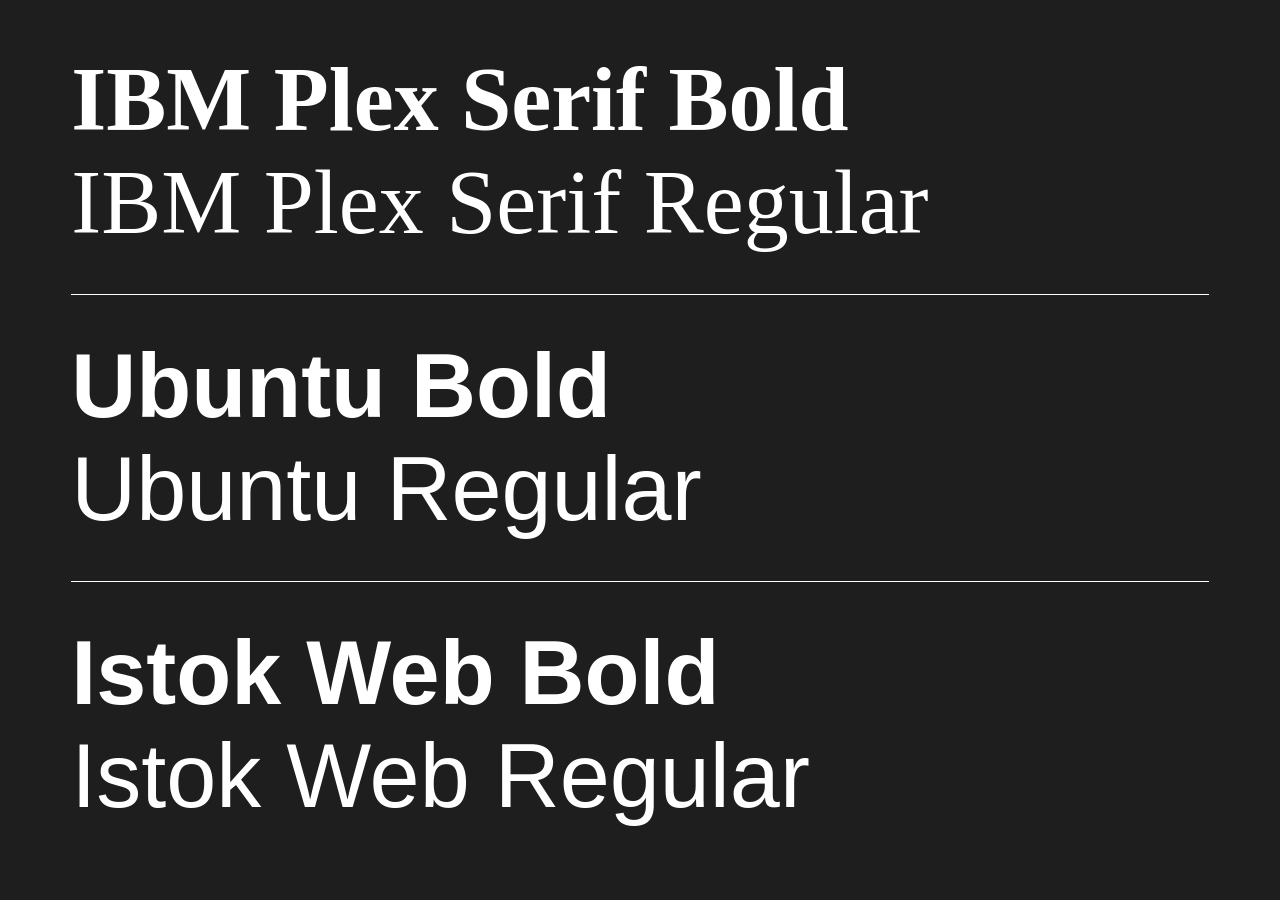
<file: 3/index.html>
<!DOCTYPE html>
<html lang="en">
<head>
  <meta charset="UTF-8">
  <meta name="viewport" content="width=device-width, initial-scale=1.0">
  <meta http-equiv="X-UA-Compatible" content="ie=edge">
  <title>Шрифты</title>
  <link rel="stylesheet" href="https://code.s3.yandex.net/web-code/normalize.css">
  <link rel="stylesheet" href="css/fonts.css">
  <link rel="stylesheet" href="css/style.css">
</head>
<body class="root">
  <div class="font-container font-container_font_ibm">
    <p class="font-container__text font-container__text_weight_bold">IBM Plex Serif Bold</p>
    <p class="font-container__text font-container__text_weight_normal">IBM Plex Serif Regular</p>
  </div>
  <div class="font-container font-container_font_ubuntu">
    <p class="font-container__text font-container__text_weight_bold">Ubuntu Bold</p>
    <p class="font-container__text font-container__text_weight_normal">Ubuntu Regular</p>
  </div>
  <div class="font-container font-container_font_istok">
    <p class="font-container__text font-container__text_weight_bold">Istok Web Bold</p>
    <p class="font-container__text font-container__text_weight_normal">Istok Web Regular</p>
  </div>
</body>
</html>
</file>
<file: 3/css/fonts.css>
@font-face {
  font-family: 'IBM Plex Serif';
  src: url(https://pictures.s3.yandex.net/fonts/Ibmplexserif.woff2) format('woff2');
  src: url(https://pictures.s3.yandex.net/fonts/Ibmplexserif.woff) format('woff');
  src: url(https://pictures.s3.yandex.net/fonts/Ibmplexserif.ttf) format('truetype');
  font-weight: normal;
}

@font-face {
  font-family: 'Ubuntu';
  src: url(https://pictures.s3.yandex.net/fonts/ubuntu.woff2) format('woff2');
  src: url(https://pictures.s3.yandex.net/fonts/ubuntu.woff) format('woff');
  src: url(https://pictures.s3.yandex.net/fonts/ubuntu.ttf) format('truetype');
  font-weight: normal;
}

@font-face {
  font-family: 'Istok Web';
  src: url(https://pictures.s3.yandex.net/fonts/istokregular.woff2) format('woff2');
  src: url(https://pictures.s3.yandex.net/fonts/istokregular.woff) format('woff');
  src: url(https://pictures.s3.yandex.net/fonts/istokregular.ttf) format('truetype');
  font-weight: normal;
}

@font-face {
  font-family: 'IBM Plex Serif';
  src: url(https://pictures.s3.yandex.net/fonts/Ibmplexserifsemibold.woff2) format('woff2');
  src: url(https://pictures.s3.yandex.net/fonts/Ibmplexserifsemibold.woff) format('woff');
  src: url(https://pictures.s3.yandex.net/fonts/Ibmplexserifsemibold.ttf) format('truetype');
  font-weight: bold;
}

@font-face {
  font-family: 'Ubuntu';
  src: url(https://pictures.s3.yandex.net/fonts/ubuntubold.woff2) format('woff2');
  src: url(https://pictures.s3.yandex.net/fonts/ubuntubold.woff) format('woff');
  src: url(https://pictures.s3.yandex.net/fonts/ubuntubold.ttf) format('truetype');
  font-weight: bold;
}

@font-face {
  font-family: 'Istok Web';
  src: url(https://pictures.s3.yandex.net/fonts/istokbold.woff2) format('woff2');
  src: url(https://pictures.s3.yandex.net/fonts/istokbold.woff) format('woff');
  src: url(https://pictures.s3.yandex.net/fonts/istokbold.ttf) format('truetype');
  font-weight: bold;
}
</file>
<file: 3/css/style.css>
.font-container_font_ibm {
  font-family: 'IBM Plex Serif', serif;
}

.font-container_font_ubuntu {
  font-family: 'Ubuntu', sans-serif;
}

.font-container_font_istok {
  font-family: 'Istok Web', sans-serif;
}

.font-container__text_weight_bold {
  font-weight: bold;
}

.root {
  background-color: #1E1E1E;
}

.font-container {
  width: 90%;
  margin: auto;
  color: #fff;
  padding: 40px 0;
  border-bottom: 1px solid #fff;
}

.font-container:last-of-type {
  border: none;
}

.font-container__text {
  font-size: 90px;
  margin: 0;
}
</file>
